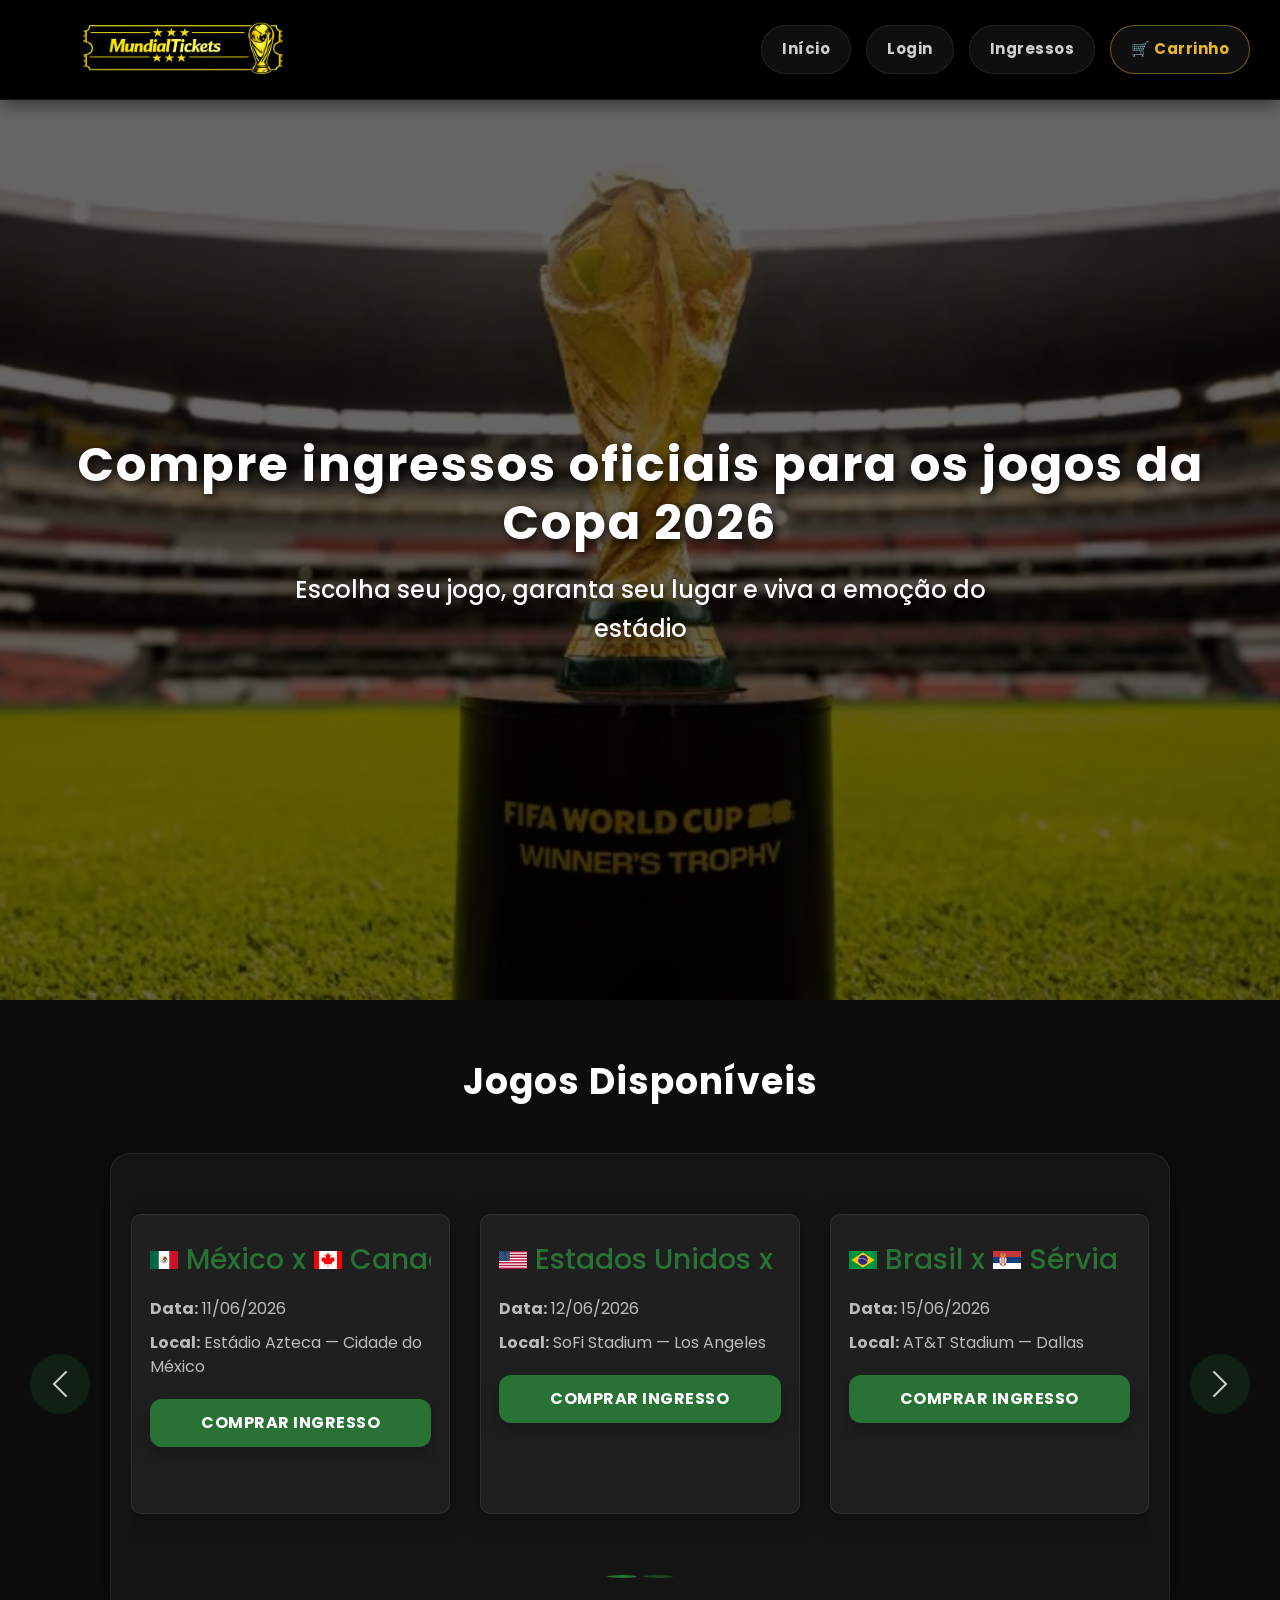
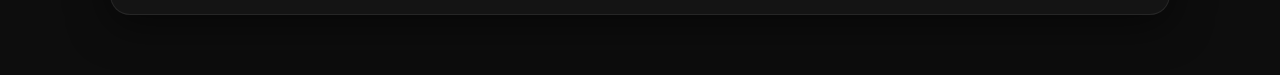
<file: 1.html/index.html>
<!DOCTYPE html>
<html lang="pt-br">
<head>
    <meta charset="UTF-8">
    <meta name="viewport" content="width=device-width, initial-scale=1.0">
    <title>Mundial Tickets</title>

    <!-- Importo o Bootstrap para usar o carousel e outros componentes prontos -->
    <link href="https://cdn.jsdelivr.net/npm/bootstrap@5.3.0/dist/css/bootstrap.min.css" rel="stylesheet">

    <!-- Fonte Poppins — padronizada com as páginas de login e cadastro -->
    <link href="https://fonts.googleapis.com/css2?family=Poppins:wght@300;400;600;800&display=swap" rel="stylesheet">

    <!-- Importo o meu ficheiro CSS com todos os estilos personalizados -->
    <link rel="stylesheet" href="../2.css/index.css">
</head>
<body>

<!-- Este é o cabeçalho fixo da página.
     Do lado esquerdo fica o logótipo e do lado direito
     os links de navegação para as outras páginas. -->
<header>
    <a href="index.html"><img src="../4.flags/logo 3 - Editado.png" alt="Mundial Tickets" class="logo"></a>
    <nav>
        <a href="index.html">Início</a>
        <a href="LOGIN.html">Login</a>
        <a href="INGRESSOS.html">Ingressos</a>
        <a href="#" class="nav-cart">🛒 Carrinho</a>
    </nav>
</header>

<!-- Esta secção é o banner principal da página.
     Tem uma imagem de fundo com uma camada escura por cima
     e apresenta a proposta do site ao utilizador. -->
<section class="banner">
    <h2>Compre ingressos oficiais para os jogos da Copa 2026</h2>
    <p>Escolha seu jogo, garanta seu lugar e viva a emoção do estádio</p>
</section>

<!-- Aqui estão os jogos disponíveis, organizados num carousel
     que permite navegar entre os diferentes jogos.
     Dividi os 6 jogos em 2 slides de 3 jogos cada. -->
<section class="jogos-container">
    <h2>Jogos Disponíveis</h2>

    <div class="carousel-area">

    <!-- Carousel do Bootstrap — o data-bs-ride faz avançar automaticamente -->
    <div id="carouselJogos" class="carousel slide carousel-dark" data-bs-ride="carousel">

        <!-- Estes são os pontos de navegação que aparecem abaixo do carousel,
             indicando em que slide o utilizador está. -->
        <div class="carousel-indicators">
            <button type="button" data-bs-target="#carouselJogos" data-bs-slide-to="0" class="active" aria-current="true" aria-label="Slide 1"></button>
            <button type="button" data-bs-target="#carouselJogos" data-bs-slide-to="1" aria-label="Slide 2"></button>
        </div>

        <div class="carousel-inner">

            <!-- Primeiro slide com os 3 primeiros jogos -->
            <div class="carousel-item active">
                <div class="jogos-grid">

                    <!-- Card do jogo México vs Canadá.
                         A classe "mexico-canada" é usada no CSS para
                         mostrar as bandeiras corretas antes dos nomes. -->
                    <div class="card mexico-canada">
                        <h3><span class="team-home">México</span> x <span class="team-away">Canadá</span></h3>
                        <p><strong>Data:</strong> 11/06/2026</p>
                        <p><strong>Local:</strong> Estádio Azteca — Cidade do México</p>
                        <a class="btn btn-primary" href="LOGIN.html">Comprar Ingresso</a>
                    </div>

                    <!-- Card do jogo Estados Unidos vs Uruguai -->
                    <div class="card eua-uruguai">
                        <h3><span class="team-home">Estados Unidos</span> x <span class="team-away">Uruguai</span></h3>
                        <p><strong>Data:</strong> 12/06/2026</p>
                        <p><strong>Local:</strong> SoFi Stadium — Los Angeles</p>
                        <a class="btn btn-primary" href="LOGIN.html">Comprar Ingresso</a>
                    </div>

                    <!-- Card do jogo Brasil vs Sérvia -->
                    <div class="card brasil-servia">
                        <h3><span class="team-home">Brasil</span> x <span class="team-away">Sérvia</span></h3>
                        <p><strong>Data:</strong> 15/06/2026</p>
                        <p><strong>Local:</strong> AT&T Stadium — Dallas</p>
                        <a class="btn btn-primary" href="LOGIN.html">Comprar Ingresso</a>
                    </div>

                </div>
            </div>

            <!-- Segundo slide com os 3 últimos jogos -->
            <div class="carousel-item">
                <div class="jogos-grid">

                    <!-- Card do jogo Argentina vs Dinamarca -->
                    <div class="card argentina-dinamarca">
                        <h3><span class="team-home">Argentina</span> x <span class="team-away">Dinamarca</span></h3>
                        <p><strong>Data:</strong> 16/06/2026</p>
                        <p><strong>Local:</strong> Mercedes-Benz Stadium — Atlanta</p>
                        <a class="btn btn-primary" href="LOGIN.html">Comprar Ingresso</a>
                    </div>

                    <!-- Card do jogo França vs Chile -->
                    <div class="card franca-chile">
                        <h3><span class="team-home">França</span> x <span class="team-away">Chile</span></h3>
                        <p><strong>Data:</strong> 17/06/2026</p>
                        <p><strong>Local:</strong> BC Place — Vancouver</p>
                        <a class="btn btn-primary" href="LOGIN.html">Comprar Ingresso</a>
                    </div>

                    <!-- Card do jogo Alemanha vs Japão -->
                    <div class="card alemanha-japao">
                        <h3><span class="team-home">Alemanha</span> x <span class="team-away">Japão</span></h3>
                        <p><strong>Data:</strong> 18/06/2026</p>
                        <p><strong>Local:</strong> MetLife Stadium — Nova Jersey</p>
                        <a class="btn btn-primary" href="LOGIN.html">Comprar Ingresso</a>
                    </div>

                </div>
            </div>

        </div>

    </div>

    <!-- Setas para fora do carousel, mas dentro do wrapper posicionado -->
    <button class="carousel-control-prev" type="button" data-bs-target="#carouselJogos" data-bs-slide="prev">
        <span class="carousel-control-prev-icon" aria-hidden="true"></span>
        <span class="visually-hidden">Anterior</span>
    </button>
    <button class="carousel-control-next" type="button" data-bs-target="#carouselJogos" data-bs-slide="next">
        <span class="carousel-control-next-icon" aria-hidden="true"></span>
        <span class="visually-hidden">Próximo</span>
    </button>

    </div>

</section>

<!-- Bootstrap em JS — necessário para o carousel funcionar corretamente (Unico JS do arquivo)-->
<script src="https://cdn.jsdelivr.net/npm/bootstrap@5.3.0/dist/js/bootstrap.bundle.min.js"></script>
</body>
</html>
</file>
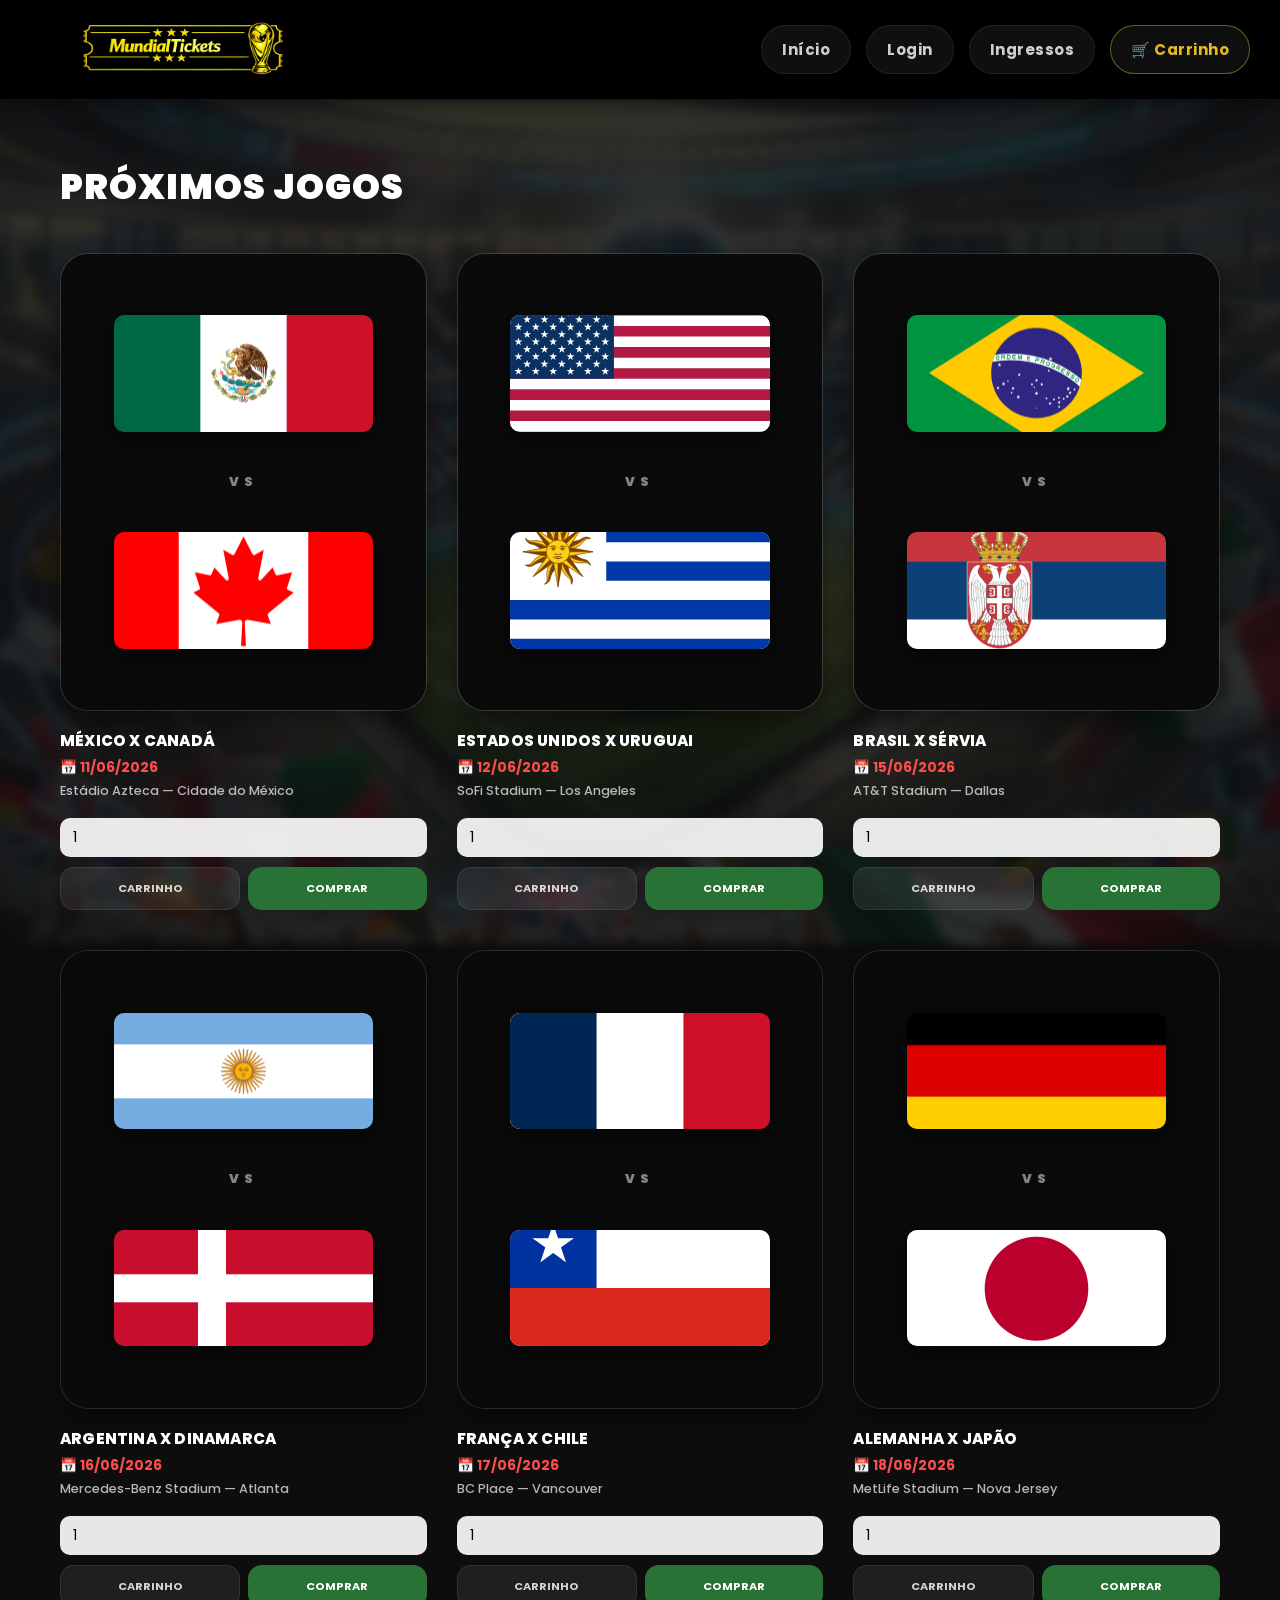
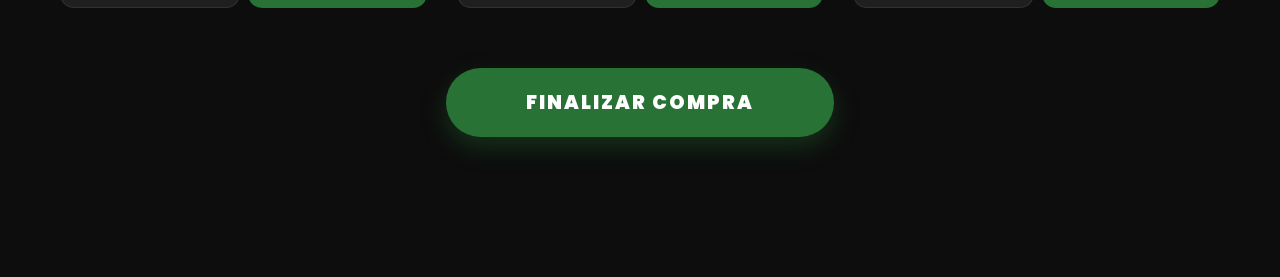
<file: 1.html/INGRESSOS.html>
<!DOCTYPE html>
<html lang="pt-br">
<head>
    <meta charset="UTF-8">
    <meta name="viewport" content="width=device-width, initial-scale=1.0">
    <title>Mundial Tickets</title>

    <!-- Importo a fonte Poppins com todos os pesos necessários,
         igual às outras páginas para manter consistência visual. -->
    <link href="https://fonts.googleapis.com/css2?family=Poppins:wght@300;400;600;700;800;900&display=swap" rel="stylesheet">

    <!-- Ficheiro CSS exclusivo desta página com todos os estilos dos cards,
         header, grid de jogos e responsividade. -->
    <link rel="stylesheet" href="../2.css/INGRESSOS.css">
</head>
<body>

    <!-- Header fixo no topo com o logo à esquerda e a navegação à direita.
         O botão Carrinho ainda não tem funcionalidade implementada. -->
    <header>
        <a href="index.html"><img src="../4.flags/logo 3 - Editado.png" alt="Mundial Tickets" class="logo"></a>
        <nav>
            <a href="index.html">Início</a>
            <a href="LOGIN.html">Login</a>
            <a href="INGRESSOS.html">Ingressos</a>
            <a href="#" class="nav-cart">🛒 Carrinho</a>
        </nav>
    </header>

    <!-- Conteúdo principal da página com o grid de jogos disponíveis. -->
    <main class="main-content">
        <h2 class="category-title">PRÓXIMOS JOGOS</h2>

        <!-- Grid com os 6 jogos da Copa 2026.
             Cada card tem classe do jogo (ex: mexico-canada) para
             o CSS saber quais bandeiras exibir no banner. -->
        <div class="events-grid">

            <!-- JOGO 01 — México vs Canadá
                 O banner exibe as bandeiras verticalmente: casa em cima, visitante em baixo. -->
            <div class="event-card mexico-canada">
                <div class="image-frame">
                    <div class="match-banner">
                        <div class="flag-side flag-home"></div>
                        <span class="vs-text">VS</span>
                        <div class="flag-side flag-away"></div>
                    </div>
                </div>
                <div class="event-details">
                    <h3><span class="team-home">México</span> x <span class="team-away">Canadá</span></h3>
                    <p class="event-date">📅 11/06/2026</p>
                    <p class="event-location">Estádio Azteca — Cidade do México</p>
                    <form class="event-actions">
                        <input type="number" value="1" min="1" class="qty-input">
                        <div class="button-group">
                            <button type="button" class="secondary-button">Carrinho</button>
                            <button type="submit" class="primary-button">Comprar</button>
                        </div>
                    </form>
                </div>
            </div>

            <!-- JOGO 02 — Estados Unidos vs Uruguai -->
            <div class="event-card eua-uruguai">
                <div class="image-frame">
                    <div class="match-banner">
                        <div class="flag-side flag-home"></div>
                        <span class="vs-text">VS</span>
                        <div class="flag-side flag-away"></div>
                    </div>
                </div>
                <div class="event-details">
                    <h3><span class="team-home">Estados Unidos</span> x <span class="team-away">Uruguai</span></h3>
                    <p class="event-date">📅 12/06/2026</p>
                    <p class="event-location">SoFi Stadium — Los Angeles</p>
                    <form class="event-actions">
                        <input type="number" value="1" min="1" class="qty-input">
                        <div class="button-group">
                            <button type="button" class="secondary-button">Carrinho</button>
                            <button type="submit" class="primary-button">Comprar</button>
                        </div>
                    </form>
                </div>
            </div>

            <!-- JOGO 03 — Brasil vs Sérvia -->
            <div class="event-card brasil-servia">
                <div class="image-frame">
                    <div class="match-banner">
                        <div class="flag-side flag-home"></div>
                        <span class="vs-text">VS</span>
                        <div class="flag-side flag-away"></div>
                    </div>
                </div>
                <div class="event-details">
                    <h3><span class="team-home">Brasil</span> x <span class="team-away">Sérvia</span></h3>
                    <p class="event-date">📅 15/06/2026</p>
                    <p class="event-location">AT&T Stadium — Dallas</p>
                    <form class="event-actions">
                        <input type="number" value="1" min="1" class="qty-input">
                        <div class="button-group">
                            <button type="button" class="secondary-button">Carrinho</button>
                            <button type="submit" class="primary-button">Comprar</button>
                        </div>
                    </form>
                </div>
            </div>

            <!-- JOGO 04 — Argentina vs Dinamarca -->
            <div class="event-card argentina-dinamarca">
                <div class="image-frame">
                    <div class="match-banner">
                        <div class="flag-side flag-home"></div>
                        <span class="vs-text">VS</span>
                        <div class="flag-side flag-away"></div>
                    </div>
                </div>
                <div class="event-details">
                    <h3><span class="team-home">Argentina</span> x <span class="team-away">Dinamarca</span></h3>
                    <p class="event-date">📅 16/06/2026</p>
                    <p class="event-location">Mercedes-Benz Stadium — Atlanta</p>
                    <form class="event-actions">
                        <input type="number" value="1" min="1" class="qty-input">
                        <div class="button-group">
                            <button type="button" class="secondary-button">Carrinho</button>
                            <button type="submit" class="primary-button">Comprar</button>
                        </div>
                    </form>
                </div>
            </div>

            <!-- JOGO 05 — França vs Chile -->
            <div class="event-card franca-chile">
                <div class="image-frame">
                    <div class="match-banner">
                        <div class="flag-side flag-home"></div>
                        <span class="vs-text">VS</span>
                        <div class="flag-side flag-away"></div>
                    </div>
                </div>
                <div class="event-details">
                    <h3><span class="team-home">França</span> x <span class="team-away">Chile</span></h3>
                    <p class="event-date">📅 17/06/2026</p>
                    <p class="event-location">BC Place — Vancouver</p>
                    <form class="event-actions">
                        <input type="number" value="1" min="1" class="qty-input">
                        <div class="button-group">
                            <button type="button" class="secondary-button">Carrinho</button>
                            <button type="submit" class="primary-button">Comprar</button>
                        </div>
                    </form>
                </div>
            </div>

            <!-- JOGO 06 — Alemanha vs Japão -->
            <div class="event-card alemanha-japao">
                <div class="image-frame">
                    <div class="match-banner">
                        <div class="flag-side flag-home"></div>
                        <span class="vs-text">VS</span>
                        <div class="flag-side flag-away"></div>
                    </div>
                </div>
                <div class="event-details">
                    <h3><span class="team-home">Alemanha</span> x <span class="team-away">Japão</span></h3>
                    <p class="event-date">📅 18/06/2026</p>
                    <p class="event-location">MetLife Stadium — Nova Jersey</p>
                    <form class="event-actions">
                        <input type="number" value="1" min="1" class="qty-input">
                        <div class="button-group">
                            <button type="button" class="secondary-button">Carrinho</button>
                            <button type="submit" class="primary-button">Comprar</button>
                        </div>
                    </form>
                </div>
            </div>

        </div>

        <!-- Botão de finalizar compra centralizado no fundo da página.
             A funcionalidade de pagamento será implementada futuramente. -->
        <div class="checkout-container">
            <button class="checkout-button">FINALIZAR COMPRA</button>
        </div>

    </main>

</body>
</html>
</file>
<file: 2.css/index.css>
/* Aqui faço um reset geral para que todos os elementos comecem
   sem margens nem espaçamentos vindos por defeito do navegador.
   O box-sizing garante que o padding não "estica" os elementos,
   e defino a fonte Arial para todo o site de uma vez só. */
* {
    margin: 0;
    padding: 0;
    box-sizing: border-box;
    font-family: 'Poppins', sans-serif;
}

/* Criei variáveis de cor no :root para não ter de repetir
   os mesmos códigos de cor em todo o ficheiro.
   Assim se quiser mudar uma cor, mudo apenas aqui. */
:root {
    --verde: #277234;           /* cor principal dos botões — verde campo */
    --verde-hover: #329643;     /* versão mais clara para o efeito hover */
    --amarelo: #FFCC29;         /* usado no título do header */
    --azul: #0033A0;            /* reservado para uso futuro */
    --fundo: #0d0d0d;           /* fundo geral da página, quase preto */
    --painel: rgba(255, 255, 255, 0.05);  /* fundo dos cards, muito transparente */
    --borda: rgba(255, 255, 255, 0.08);   /* bordas subtis em elementos escuros */
}

/* O body recebe o fundo escuro e o texto branco como base,
   para que todo o conteúdo já herde essas cores. */
body {
    background: var(--fundo);
    color: white;
}

/* O header fica fixo no topo para acompanhar o scroll.
   Usei backdrop-filter para criar um efeito de vidro fosco,
   como se o conteúdo atrás ficasse desfocado. */
header {
    background: #000;
    backdrop-filter: blur(12px);
    padding: 20px 30px;
    color: white;
    display: flex;
    justify-content: flex-end;     /* empurra a nav para a direita */
    align-items: center;
    box-shadow: 0 2px 20px rgba(0,0,0,0.6);
    border-bottom: 1px solid var(--borda);
    position: sticky;
    top: 0;
    z-index: 100;                  /* fica sempre por cima dos outros elementos */
    height: 100px;
}

/* O título h1 usa um gradiente aplicado diretamente no texto,
   com um efeito de brilho amarelo dourado. */
header h1 {
    font-size: 32px;
    font-weight: 900;
    letter-spacing: 3px;
    transition: all 0.4s cubic-bezier(0.34, 1.56, 0.64, 1);
    background: linear-gradient(135deg, var(--amarelo) 0%, #FFD700 50%, var(--amarelo) 100%);
    -webkit-background-clip: text;
    -webkit-text-fill-color: transparent;
    background-clip: text;
    filter: drop-shadow(0 4px 8px rgba(255, 204, 41, 0.4));
    text-transform: uppercase;
    cursor: pointer;
    position: relative;
}

/* O logotipo fica posicionado do lado esquerdo do header.
   Usei position absolute + translateY para centrar verticalmente. */
header .logo {
    height: 200px;
    cursor: pointer;
    transition: transform 0.3s ease;
    position: absolute;
    left: 30px;
    top: 50%;
    transform: translateY(-50%);
}

/* Pequeno zoom no logotipo ao passar o mouse por cima. */
header .logo:hover {
    transform: translateY(-50%) scale(1.05);
}

/* Este pseudo-elemento é invisível por defeito.
   Serve para criar o efeito de brilho que aparece
   ao fazer hover no título h1. */
header h1::before {
    content: '';
    position: absolute;
    top: -10px;
    left: -10px;
    right: -10px;
    bottom: -10px;
    background: linear-gradient(135deg, var(--amarelo), #FFD700);
    border-radius: 50%;
    z-index: -1;
    opacity: 0;
    transition: opacity 0.4s ease;
    filter: blur(15px);
}

/* Ao fazer hover no h1, ele cresce ligeiramente e roda um pouco,
   dando um efeito 3D. */
header h1:hover {
    transform: scale(1.1) rotateY(5deg);
    filter: drop-shadow(0 8px 16px rgba(255, 204, 41, 0.8));
}

/* Aqui torno o brilho visível quando o h1 está em hover. */
header h1:hover::before {
    opacity: 0.3;
}

/* A navegação é organizada em linha com um espaçamento entre os links. */
nav {
    display: flex;
    gap: 15px;
}

/* Cada link do menu tem um fundo levemente transparente
   com bordas arredondadas, parecendo uma pílula. */
nav a {
    color: rgba(255, 255, 255, 0.8);
    text-decoration: none;
    font-weight: bold;
    padding: 12px 20px;
    border-radius: 25px;
    background: rgba(255, 255, 255, 0.06);
    transition: all 0.3s ease;
    border: 1px solid var(--borda);
    font-size: 15px;
    letter-spacing: 0.5px;
    margin: 0;
}

/* O botão do carrinho usa a cor amarela do logo para se destacar
   dos outros links de navegação, mas ainda sem funcionalidade. */
nav a.nav-cart {
    border-color: rgba(255, 204, 41, 0.4);
    color: rgba(255, 204, 41, 0.9);
}

/* Ao passar o mouse sobre o carrinho, o amarelo fica mais intenso
   e o botão sobe, igual ao comportamento dos outros links. */
nav a.nav-cart:hover {
    background: rgba(255, 204, 41, 0.15);
    border-color: #FFCC29;
    color: #FFCC29;
    transform: translateY(-3px);
    box-shadow: 0 8px 15px rgba(255, 204, 41, 0.2);
}

/* Ao passar o mouse, o link fica verde e sobe um pouco,
   dando a sensação que está "flutuando". */
nav a:hover {
    background: var(--verde);
    color: white;
    transform: translateY(-3px);
    box-shadow: 0 8px 15px rgba(39, 114, 52, 0.35);
    border-color: var(--verde);
}

/* O banner ocupa a altura total do ecrã (100vh).
   Apliquei uma camada escura sobre a imagem de fundo
   para o texto ficar legível. */
.banner {
    background: linear-gradient(rgba(0,0,0,0.6), rgba(0,0,0,0.6)), url('../4.flags/imagem_trofeu_copa.webp') center/cover no-repeat;
    min-height: 100vh;
    display: flex;
    flex-direction: column;
    justify-content: center;
    align-items: center;
    text-align: center;
    color: white;
    text-shadow: 3px 3px 10px rgba(0,0,0,0.8);
    padding: 40px 20px;
}

/* Título grande do banner. */
.banner h2 {
    font-size: 48px;
    margin-bottom: 20px;
    font-weight: bold;
    letter-spacing: 2px;
}

/* Parágrafo do banner com largura limitada para não ficar
   muito espalhado em ecrãs grandes. */
.banner p {
    font-size: 24px;
    max-width: 700px;
    line-height: 1.6;
    font-weight: 500;
}

/* Esta secção envolve o título e o carousel de jogos.
   Uso flexbox para centrar tudo verticalmente. */
.jogos-container {
    padding: 60px 30px;
    display: flex;
    flex-direction: column;
    align-items: center;
}

/* Este wrapper envolve o carousel e as setas de navegação.
   O padding lateral de 80px cria espaço para as setas ficarem
   visíveis fora do #carouselJogos, que tem overflow: hidden
   para evitar que os slides estiquem a página durante a animação. */
.carousel-area {
    position: relative;
    width: 100%;
    max-width: 1700px;
    padding: 0 80px;
}

/* Título "Jogos Disponíveis" centrado e em branco. */
.jogos-container h2 {
    margin-bottom: 50px;
    color: white;
    font-size: 36px;
    font-weight: bold;
    letter-spacing: 1px;
    width: 100%;
    text-align: center;
}

/* O grid organiza os cards em 3 colunas iguais.
   Usei 1fr para que as colunas se ajustem automaticamente
   ao espaço disponível, para não cortar nenhum card. */
.jogos-grid {
    display: grid;
    grid-template-columns: repeat(3, 1fr);
    gap: 30px;
    width: 100%;
    max-width: 1500px;
}

/* Cada card representa um jogo disponível.
   Apliquei glassmorphism: fundo transparente com blur
   para encaixar no tema escuro da página. */
.card {
    background: var(--painel);
    backdrop-filter: blur(10px);
    border: 1px solid var(--borda);
    padding: 18px;
    border-radius: 10px;
    margin-bottom: 25px;
    box-shadow: 0 4px 20px rgba(0,0,0,0.4);
    display: flex;
    flex-direction: column;
    gap: 10px;
    min-height: 300px;
    height: auto;
    color: white;
}

/* Imagem do card ocupa toda a largura disponível. */
.card img {
    width: 100%;
    border-radius: 10px;
}

/* Título do card com os nomes dos dois países a verde. */
.card h3 {
    margin: 10px 0;
    color: var(--verde);
    display: flex;
    flex-wrap: nowrap;
    align-items: center;
    gap: 8px;
    white-space: nowrap;
    overflow: hidden;
}

/* Os parágrafos de data e local ligeiramente transparentes
   para criar hierarquia visual em relação ao título. */
.card p {
    margin: 0;
    color: rgba(255, 255, 255, 0.7);
}

/* Os nomes das equipes ficam em linha com a bandeira. */
.card h3 .team-home,
.card h3 .team-away {
    display: inline-flex;
    align-items: center;
    gap: 8px;
    white-space: nowrap;
}

/* Usei o pseudo-elemento ::before para mostrar a bandeira
   de cada país antes do nome da equipe. A imagem em si
   é definida abaixo por classe de jogo. */
.card h3 .team-home::before,
.card h3 .team-away::before {
    content: "";
    display: inline-block;
    width: 28px;
    height: 18px;
    background-size: cover;
    background-position: center;
    background-repeat: no-repeat;
}

/* Aqui defini a bandeira de cada equipe em cada jogo.
   Cada jogo tem uma classe própria no HTML (ex: .mexico-canada)
   que serve para saber que bandeiras mostrar. */

.mexico-canada .team-home::before {
    background-image: url('../4.flags/mexico.svg');
}
.mexico-canada .team-away::before {
    background-image: url('../4.flags/canada.svg');
}

.eua-uruguai .team-home::before {
    background-image: url('../4.flags/usa.svg');
}
.eua-uruguai .team-away::before {
    background-image: url('../4.flags/uruguay.svg');
}

.brasil-servia .team-home::before {
    background-image: url('../4.flags/brazil.svg');
}
.brasil-servia .team-away::before {
    background-image: url('../4.flags/serbia.svg');
}

.argentina-dinamarca .team-home::before {
    background-image: url('../4.flags/argentina.svg');
}
.argentina-dinamarca .team-away::before {
    background-image: url('../4.flags/denmark.svg');
}

.franca-chile .team-home::before {
    background-image: url('../4.flags/france.svg');
}
.franca-chile .team-away::before {
    background-image: url('../4.flags/chile.svg');
}

.alemanha-japao .team-home::before {
    background-image: url('../4.flags/germany.svg');
}
.alemanha-japao .team-away::before {
    background-image: url('../4.flags/japan.svg');
}

/* O carousel do Bootstrap foi personalizado com um fundo
   escuro e bordas subtis para combinar com o resto do projeto. */
#carouselJogos {
    background: rgba(255, 255, 255, 0.03);
    border: 1px solid var(--borda);
    border-radius: 20px;
    padding: 40px 20px;
    box-shadow: 0 10px 40px rgba(0,0,0,0.5);
    max-width: 1560px;
    margin: 0 auto;
    overflow: hidden;
}

/* Área interna do carousel com altura mínima para não colapsar. */
.carousel-inner {
    border-radius: 15px;
    min-height: 380px;
}

/* Cada slide tem um padding vertical para respirar. */
.carousel-item {
    padding: 20px 0;
    min-height: 380px;
}

/* As setas de navegação do carousel são circulares e verdes. */
.carousel-control-prev,
.carousel-control-next {
    width: 60px;
    height: 60px;
    top: 50%;
    transform: translateY(-50%);
    background: rgba(39, 114, 52, 0.25);
    border-radius: 50%;
    opacity: 0.8;
    transition: all 0.3s ease;
}

/* As setas ficam nas bordas do .carousel-area (fora do #carouselJogos)
   para não serem cortadas pelo overflow: hidden do carousel. */
.carousel-control-prev {
    left: 0;
}

.carousel-control-next {
    right: 0;
}

/* Ao passar o mouse nas setas, ficam mais visiveis e com um brilho verde. */
.carousel-control-prev:hover,
.carousel-control-next:hover {
    background: rgba(39, 114, 52, 0.75);
    opacity: 1;
    box-shadow: 0 5px 20px rgba(39, 114, 52, 0.4);
}

/* Os indicadores (pontos de navegação) ficam na parte inferior do carousel.
   Não pode ser negativo porque o overflow: hidden do #carouselJogos cortaria os pontos. */
.carousel-indicators {
    bottom: 10px;
}

/* Cada ponto indicador é um círculo verde pequeno.
   O !important é necessário para sobrescrever a classe carousel-dark do Bootstrap, para ficar verde, 
   que por padrão força a cor preta nos indicadores. */
.carousel-indicators button {
    background-color: var(--verde) !important;
    border-radius: 50%;
    width: 12px;
    height: 12px;
    opacity: 0.6;
    transition: all 0.3s ease;
}

/* Estilo base para todos os botões do site. */
.btn {
    padding: 12px 20px;
    border: none;
    border-radius: 12px;
    cursor: pointer;
    font-size: 16px;
    font-weight: 700;
    text-transform: uppercase;
    letter-spacing: 0.5px;
    margin-top: 10px;
    transition: 0.4s;
    box-shadow: 0 10px 20px rgba(0, 0, 0, 0.3);
}

/* O botão primário fica verde — idêntico ao padrão das páginas de login/cadastro. */
.btn-primary {
    background: var(--verde);
    color: white;
    border: none;
}

/* Ao passar o mouse, o botão sobe e ganha brilho verde. */
.btn-primary:hover {
    background: var(--verde-hover);
    color: white;
    transform: translateY(-3px);
    box-shadow: 0 15px 25px rgba(39, 114, 52, 0.3);
}

/* ============================================================
   A partir daqui aplico adaptações de layout para que o site
   funcione bem em diferentes tamanhos de ecrã (responsividade).
   ============================================================ */

/* Em tablets (até 1024px), o grid passa para 2 colunas
   e o texto e espaçamentos são reduzidos. */
@media (max-width: 1024px) {
    .jogos-grid {
        grid-template-columns: repeat(2, 1fr);
        gap: 20px;
    }

    header {
        padding: 15px 20px;
        height: auto;
        min-height: 80px;
    }

    header .logo {
        height: 140px;
        left: 20px;
    }

    nav {
        gap: 10px;
        flex-wrap: wrap;
        justify-content: flex-end;
    }

    nav a {
        font-size: 13px;
        padding: 8px 12px;
    }

    .banner h2 {
        font-size: 36px;
        letter-spacing: 1px;
    }

    .banner p {
        font-size: 18px;
    }

    .jogos-container {
        padding: 40px 20px;
    }

    .jogos-container h2 {
        font-size: 28px;
        margin-bottom: 30px;
    }
}

/* Em telefones celulares (até 768px), o grid passa para 1 coluna
   e os elementos ficam mais compactos. */
@media (max-width: 768px) {
    .jogos-grid {
        grid-template-columns: 1fr;
        gap: 15px;
    }

    header {
        padding: 10px 15px;
        height: auto;
        min-height: 70px;
        justify-content: flex-end;
    }

    header .logo {
        height: 80px;
        left: 15px;
    }

    nav {
        gap: 6px;
        flex-wrap: wrap;
        justify-content: flex-end;
    }

    nav a {
        font-size: 11px;
        padding: 6px 10px;
        border-radius: 15px;
    }

    .banner {
        min-height: 60vh;
        padding: 20px 15px;
    }

    .banner h2 {
        font-size: 24px;
        margin-bottom: 15px;
    }

    .banner p {
        font-size: 16px;
        max-width: 95%;
        line-height: 1.4;
    }

    .jogos-container {
        padding: 20px 15px;
    }

    .jogos-container h2 {
        font-size: 20px;
        margin-bottom: 20px;
    }

    .card {
        padding: 15px;
        min-height: auto;
        margin-bottom: 15px;
        gap: 8px;
    }

    .card h3 {
        font-size: 16px;
        gap: 6px;
        flex-wrap: wrap;
        margin: 0;
    }

    /* Reduzir badeiras para caber melhor em ecrãs pequenos. */
    .card h3 .team-home::before,
    .card h3 .team-away::before {
        width: 20px;
        height: 14px;
    }

    .card p {
        font-size: 14px;
        margin-bottom: 8px;
        line-height: 1.3;
    }

    /* Em telefones celulares, o botão ocupa toda a largura do card. */
    .btn {
        width: 100%;
        padding: 10px 15px;
        font-size: 14px;
        margin-top: auto;
    }

    #carouselJogos {
        padding: 20px 15px;
        max-width: 100%;
    }

    .carousel-inner {
        min-height: auto;
    }

    .carousel-item {
        padding: 10px 0;
        min-height: auto;
    }

    /* As setas do carousel ficam dentro dos limites em telefones celulares. */
    .carousel-control-prev,
    .carousel-control-next {
        width: 40px;
        height: 40px;
        top: 50%;
        transform: translateY(-50%);
    }

    .carousel-control-prev {
        left: 5px;
    }

    .carousel-control-next {
        right: 5px;
    }

    .carousel-indicators {
        bottom: -40px;
    }
}

/* Em ecrãs muito pequenos (até 480px), reduzo ainda mais
   todos os tamanhos para garantir que nada fica cortado. */
@media (max-width: 480px) {
    header {
        padding: 8px 10px;
        min-height: 60px;
    }

    header .logo {
        height: 70px;
        left: 10px;
    }

    nav {
        gap: 4px;
    }

    nav a {
        font-size: 10px;
        padding: 5px 8px;
        border-radius: 12px;
    }

    .banner {
        min-height: 50vh;
        padding: 15px 10px;
    }

    .banner h2 {
        font-size: 20px;
        margin-bottom: 12px;
    }

    .banner p {
        font-size: 14px;
        line-height: 1.3;
    }

    .jogos-container {
        padding: 15px 10px;
    }

    .jogos-container h2 {
        font-size: 18px;
        margin-bottom: 15px;
    }

    .card {
        padding: 12px;
        gap: 6px;
    }

    .card h3 {
        font-size: 14px;
        gap: 4px;
    }

    .card h3 .team-home::before,
    .card h3 .team-away::before {
        width: 18px;
        height: 12px;
    }

    .card p {
        font-size: 12px;
        margin-bottom: 6px;
    }

    .btn {
        padding: 8px 12px;
        font-size: 12px;
    }

    .carousel-control-prev,
    .carousel-control-next {
        width: 35px;
        height: 35px;
    }

    .carousel-control-prev {
        left: 5px;
    }

    .carousel-control-next {
        right: 5px;
    }
}

/* Em desktops grandes (a partir de 1400px), aproveito
   o espaço extra para aumentar fontes, padding e tamanho dos cards. */
@media (min-width: 1400px) {
    .jogos-grid {
        grid-template-columns: repeat(3, 1fr);
        gap: 35px;
    }

    .jogos-container {
        padding: 80px 40px;
    }

    .jogos-container h2 {
        font-size: 40px;
        margin-bottom: 60px;
    }

    .card {
        padding: 25px;
        min-height: 320px;
    }

    .card h3 {
        font-size: 20px;
        gap: 10px;
    }

    .card h3 .team-home::before,
    .card h3 .team-away::before {
        width: 32px;
        height: 20px;
    }

    .card p {
        font-size: 16px;
        margin-bottom: 12px;
    }

    .btn {
        padding: 15px 25px;
        font-size: 18px;
    }

    #carouselJogos {
        padding: 50px 30px;
        max-width: 1600px;
    }
}
</file>
<file: 2.css/INGRESSOS.css>
/* Importo a fonte Poppins do Google Fonts com todos os pesos
   que uso no projeto, garantindo consistência visual com as demais páginas. */
@import url('https://fonts.googleapis.com/css2?family=Poppins:wght@300;400;600;700;800;900&display=swap');

/* Reset geral — zero margens e paddings do navegador,
   box-sizing para o padding não estourar os elementos,
   e fonte padrão definida de uma vez para toda a página. */
* {
    margin: 0;
    padding: 0;
    box-sizing: border-box;
    font-family: 'Poppins', sans-serif;
}

/* Variáveis de cor centralizadas aqui no :root.
   Se precisar mudar uma cor, altero apenas neste lugar
   e ela se propaga por todo o arquivo automaticamente. */
:root {
    --verde: #277234;
    --verde-hover: #329643;
    --amarelo: #FFCC29;
    --fundo: #0d0d0d;
    --painel: rgba(255, 255, 255, 0.05);
    --borda: rgba(255, 255, 255, 0.08);
}

/* O body herda o fundo escuro e texto branco como base,
   e uso position: relative para que o pseudo-elemento
   de fundo funcione corretamente. */
body {
    margin: 0;
    padding: 0;
    color: white;
    min-height: 100vh;
    position: relative;
    background-color: var(--fundo);
}

/* Este pseudo-elemento cria a imagem de fundo desfocada.
   Uso position: fixed para ela não se mover com o scroll,
   z-index: -1 para ficar atrás de todo o conteúdo,
   e scale(1.1) para evitar bordas brancas causadas pelo blur. */
body::before {
    content: "";
    position: fixed;
    top: 0;
    left: 0;
    width: 100%;
    height: 100%;
    background-image: url(../4.flags/jogo.jpeg);
    background-size: cover;
    background-position: center;
    background-repeat: no-repeat;
    filter: blur(4px);
    opacity: 0.15;
    z-index: -1;
    transform: scale(1.1);
}

/* O header fica fixo no topo da página com position: sticky,
   acompanhando o scroll sem sair da vista do utilizador.
   O backdrop-filter cria o efeito de vidro fosco igual ao da index. */
header {
    background: #000;
    backdrop-filter: blur(12px);
    padding: 20px 30px;
    color: white;
    display: flex;
    justify-content: flex-end;
    align-items: center;
    box-shadow: 0 2px 20px rgba(0,0,0,0.6);
    border-bottom: 1px solid var(--borda);
    position: sticky;
    top: 0;
    z-index: 100;
    height: 100px;
}

/* O logo fica ancorado do lado esquerdo do header.
   Uso position: absolute + translateY para o centrar verticalmente
   sem interferir no alinhamento da navegação. */
header .logo {
    height: 200px;
    cursor: pointer;
    transition: transform 0.3s ease;
    position: absolute;
    left: 30px;
    top: 50%;
    transform: translateY(-50%);
}

/* Pequeno zoom no logo ao passar o rato por cima,
   mantendo o translateY para não deslocar verticalmente. */
header .logo:hover {
    transform: translateY(-50%) scale(1.05);
}

/* A navegação é uma linha de links organizados com flexbox. */
nav {
    display: flex;
    gap: 15px;
}

/* Cada link de navegação tem aparência de "pílula" —
   fundo levemente transparente e bordas arredondadas. */
nav a {
    color: rgba(255, 255, 255, 0.8);
    text-decoration: none;
    font-weight: bold;
    padding: 12px 20px;
    border-radius: 25px;
    background: rgba(255, 255, 255, 0.06);
    transition: all 0.3s ease;
    border: 1px solid var(--borda);
    font-size: 15px;
    letter-spacing: 0.5px;
    margin: 0;
}

/* O botão do carrinho usa a cor amarela do logo para se destacar
   dos outros links, mesmo sem funcionalidade por enquanto. */
nav a.nav-cart {
    border-color: rgba(255, 204, 41, 0.4);
    color: rgba(255, 204, 41, 0.9);
}

nav a.nav-cart:hover {
    background: rgba(255, 204, 41, 0.15);
    border-color: #FFCC29;
    color: #FFCC29;
    transform: translateY(-3px);
    box-shadow: 0 8px 15px rgba(255, 204, 41, 0.2);
}

/* Ao passar o rato, o link fica verde e sobe ligeiramente,
   dando a sensação de que está a "flutuar". */
nav a:hover,
nav a.active {
    background: var(--verde);
    color: white;
    transform: translateY(-3px);
    box-shadow: 0 8px 15px rgba(39, 114, 52, 0.35);
    border-color: var(--verde);
}

/* Área principal da página, centralizada e com largura máxima
   para não esticar demais em ecrãs muito grandes. */
.main-content {
    max-width: 1200px;
    margin: 0 auto;
    padding: 60px 20px;
}

/* Título "PRÓXIMOS JOGOS" em caixa alta com peso máximo
   para dar destaque à secção de jogos disponíveis. */
.category-title {
    font-weight: 900;
    font-size: 2.2rem;
    margin-bottom: 40px;
    text-transform: uppercase;
    color: white;
    letter-spacing: 1px;
}

/* Grid de 3 colunas para exibir os 6 jogos em 2 linhas iguais.
   Uso repeat(3, 1fr) para forçar sempre 3 colunas de largura igual. */
.events-grid {
    display: grid;
    grid-template-columns: repeat(3, 1fr);
    gap: 40px 30px;
}

/* Cada card começa transparente e sobe ao ser destacado.
   O hover usa translateY para dar sensação de elevação. */
.event-card {
    background: transparent;
    transition: transform 0.3s ease;
}

.event-card:hover {
    transform: translateY(-8px);
}

/* O image-frame é o container da imagem/banner do jogo.
   Uso aspect-ratio 4/5 para que todos os cards tenham
   a mesma altura de imagem independente do conteúdo. */
.image-frame {
    width: 100%;
    aspect-ratio: 4 / 5;
    border-radius: 28px;
    overflow: hidden;
    box-shadow: 0 12px 25px rgba(0,0,0,0.4);
    margin-bottom: 18px;
    background: var(--painel);
    border: 1px solid var(--borda);
}

/* A imagem ocupa todo o frame com object-fit: cover
   para não deformar, e anima um zoom suave no hover. */
.image-frame img {
    width: 100%;
    height: 100%;
    object-fit: cover;
    transition: transform 0.5s ease;
}

.event-card:hover img {
    transform: scale(1.1);
}

/* Título do jogo em caixa alta e peso máximo
   para destacar os nomes das seleções. */
.event-details h3 {
    font-size: 0.95rem;
    font-weight: 800;
    text-transform: uppercase;
    margin-bottom: 6px;
    color: white;
    letter-spacing: 0.2px;
}

/* A data aparece em vermelho para chamar atenção
   e tem ícone de calendário alinhado com flexbox. */
.event-date {
    color: #ff4d4d;
    font-weight: 700;
    font-size: 0.85rem;
    margin-bottom: 4px;
    display: flex;
    align-items: center;
    gap: 5px;
}

/* O local aparece com opacidade reduzida para criar
   hierarquia visual em relação ao título e à data. */
.event-location {
    color: rgba(255, 255, 255, 0.7);
    font-size: 0.8rem;
    font-weight: 500;
    margin-bottom: 18px;
}

/* O formulário de ações empilha o input e os botões
   em coluna para manter tudo alinhado dentro do card. */
.event-actions {
    display: flex;
    flex-direction: column;
    gap: 10px;
}

/* Input de quantidade com fundo claro para contrastar
   com o tema escuro da página, ficando legível. */
.qty-input {
    width: 100%;
    padding: 8px 12px;
    border: 1px solid var(--borda);
    border-radius: 10px;
    font-size: 0.9rem;
    background: rgba(255, 255, 255, 0.9);
    outline: none;
    transition: border-color 0.3s ease;
}

/* Ao focar no input, a borda fica verde para indicar
   que o campo está ativo, igual aos inputs do login. */
.qty-input:focus {
    border-color: var(--verde);
}

/* Os dois botões ficam lado a lado com flexbox. */
.button-group {
    display: flex;
    gap: 8px;
}

/* Estilos base partilhados pelos dois botões de cada card. */
button {
    flex: 1;
    padding: 12px;
    border-radius: 14px;
    border: none;
    font-weight: 700;
    font-size: 0.7rem;
    text-transform: uppercase;
    cursor: pointer;
    transition: all 0.3s ease;
}

/* Botão principal verde — mesma cor que os botões do resto do site. */
.primary-button {
    background: var(--verde);
    color: white;
}

.primary-button:hover {
    background: var(--verde-hover);
    transform: translateY(-3px);
    box-shadow: 0 8px 15px rgba(39, 114, 52, 0.35);
}

/* Botão secundário translúcido para não competir com o principal. */
.secondary-button {
    background: rgba(255, 255, 255, 0.08);
    color: rgba(255, 255, 255, 0.8);
    border: 1px solid var(--borda);
}

.secondary-button:hover {
    background: rgba(255, 255, 255, 0.15);
    transform: translateY(-3px);
}

/* Ao clicar, os botões encolhem ligeiramente para dar
   feedback visual de que a ação foi registada. */
.primary-button:active,
.secondary-button:active {
    transform: scale(0.96);
}

/* Botão de finalizar compra com destaque máximo —
   tamanho grande, canto arredondado e animação com bounce
   para convidar o utilizador a concluir a compra. */
.checkout-button {
    background: var(--verde);
    color: #ffffff;
    font-size: 1.2rem;
    font-weight: 900;
    letter-spacing: 2px;
    padding: 20px 80px;
    border: none;
    border-radius: 50px;
    cursor: pointer;
    text-transform: uppercase;
    transition: all 0.4s cubic-bezier(0.175, 0.885, 0.32, 1.275);
    box-shadow: 0 10px 25px rgba(39, 114, 52, 0.35);
    position: relative;
    z-index: 10;
}

.checkout-button:hover {
    background: var(--verde-hover);
    transform: scale(1.05);
    box-shadow: 0 15px 30px rgba(39, 114, 52, 0.5);
}

.checkout-button:active {
    transform: scale(0.95);
}

/* Container do botão de finalizar compra — centralizado
   com bastante espaço acima e abaixo para respirar. */
.checkout-container {
    text-align: center;
    padding: 60px 0 80px;
}

/* Banner dentro do image-frame que exibe as bandeiras verticalmente:
   bandeira da casa em cima, VS no meio, bandeira visitante em baixo.
   O layout usa flexbox em coluna com espaçamento uniforme. */
.match-banner {
    width: 100%;
    height: 100%;
    display: flex;
    flex-direction: column;
    align-items: center;
    justify-content: space-evenly;
    background: #0a0a0a;
    padding: 20px 16px;
}

/* Cada bandeira ocupa 78% da largura do banner
   e 28% da altura, com cantos arredondados e sombra. */
.flag-side {
    width: 78%;
    height: 28%;
    background-size: cover;
    background-position: center;
    background-repeat: no-repeat;
    border-radius: 10px;
    box-shadow: 0 6px 20px rgba(0,0,0,0.6);
}

/* O "VS" fica discreto entre as duas bandeiras —
   user-select: none para não ser selecionável ao clicar. */
.vs-text {
    color: rgba(255, 255, 255, 0.5);
    font-weight: 900;
    font-size: 0.8rem;
    letter-spacing: 5px;
    user-select: none;
}

/* Aqui defino a bandeira de cada seleção para cada jogo.
   A classe do jogo está no .event-card e propaga-se
   para os elementos .flag-home e .flag-away dentro dele. */
.mexico-canada .flag-home    { background-image: url('../4.flags/mexico.svg'); }
.mexico-canada .flag-away    { background-image: url('../4.flags/canada.svg'); }

.eua-uruguai .flag-home      { background-image: url('../4.flags/usa.svg'); }
.eua-uruguai .flag-away      { background-image: url('../4.flags/uruguay.svg'); }

.brasil-servia .flag-home    { background-image: url('../4.flags/brazil.svg'); }
.brasil-servia .flag-away    { background-image: url('../4.flags/serbia.svg'); }

.argentina-dinamarca .flag-home { background-image: url('../4.flags/argentina.svg'); }
.argentina-dinamarca .flag-away { background-image: url('../4.flags/denmark.svg'); }

.franca-chile .flag-home     { background-image: url('../4.flags/france.svg'); }
.franca-chile .flag-away     { background-image: url('../4.flags/chile.svg'); }

.alemanha-japao .flag-home   { background-image: url('../4.flags/germany.svg'); }
.alemanha-japao .flag-away   { background-image: url('../4.flags/japan.svg'); }


/* ============================================================
   RESPONSIVIDADE — adapto o layout para ecrãs menores.
   Em tablets passo para 2 colunas e reduzo espaçamentos.
   ============================================================ */
@media (max-width: 1024px) {
    header {
        padding: 15px 20px;
        height: auto;
        min-height: 80px;
    }

    header .logo {
        height: 140px;
        left: 20px;
    }

    nav {
        gap: 10px;
        flex-wrap: wrap;
        justify-content: flex-end;
    }

    nav a {
        font-size: 13px;
        padding: 8px 12px;
    }

    .events-grid {
        grid-template-columns: repeat(2, 1fr);
        gap: 25px 20px;
    }

    .main-content {
        padding: 40px 20px;
    }

    .category-title {
        font-size: 1.8rem;
    }
}

/* Em telemóveis o grid mantém 2 colunas mas
   com menos espaçamento para caber no ecrã. */
@media (max-width: 768px) {
    header {
        padding: 10px 15px;
        height: auto;
        min-height: 70px;
        justify-content: flex-end;
    }

    header .logo {
        height: 80px;
        left: 15px;
    }

    nav {
        gap: 6px;
        flex-wrap: wrap;
        justify-content: flex-end;
    }

    nav a {
        font-size: 11px;
        padding: 6px 10px;
        border-radius: 15px;
    }

    .main-content {
        padding: 30px 15px;
    }

    .category-title {
        font-size: 1.4rem;
        margin-bottom: 25px;
    }

    .events-grid {
        grid-template-columns: repeat(2, 1fr);
        gap: 20px 12px;
    }

    .checkout-button {
        font-size: 1rem;
        padding: 16px 40px;
    }
}

/* Em ecrãs muito pequenos reduzo ainda mais fontes
   e paddings para garantir que nada fica cortado. */
@media (max-width: 480px) {
    header {
        padding: 8px 10px;
        min-height: 60px;
    }

    header .logo {
        height: 70px;
        left: 10px;
    }

    nav {
        gap: 4px;
    }

    nav a {
        font-size: 10px;
        padding: 5px 8px;
        border-radius: 12px;
    }

    .main-content {
        padding: 20px 12px;
    }

    .category-title {
        font-size: 1.2rem;
        margin-bottom: 20px;
    }

    .events-grid {
        grid-template-columns: repeat(2, 1fr);
        gap: 16px 10px;
    }

    .checkout-button {
        font-size: 0.9rem;
        padding: 14px 30px;
        letter-spacing: 1px;
    }
}
</file>
